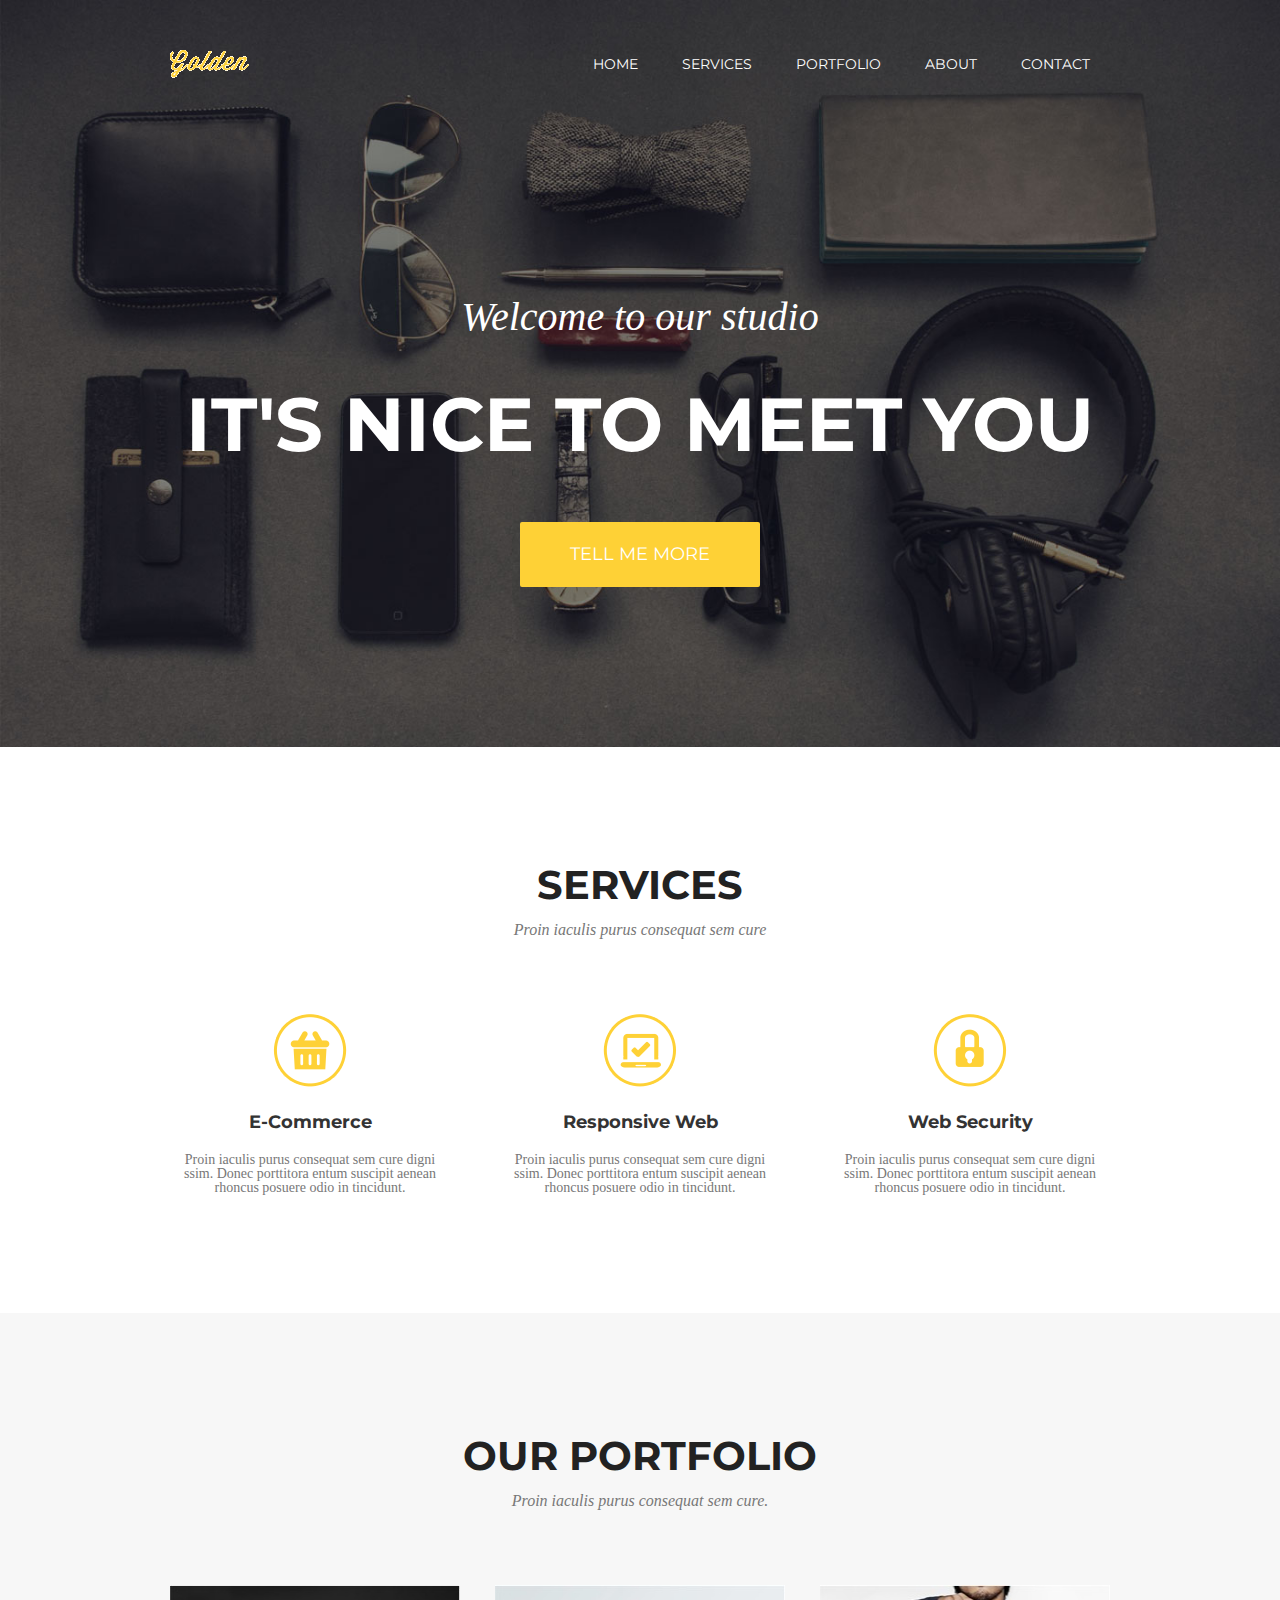
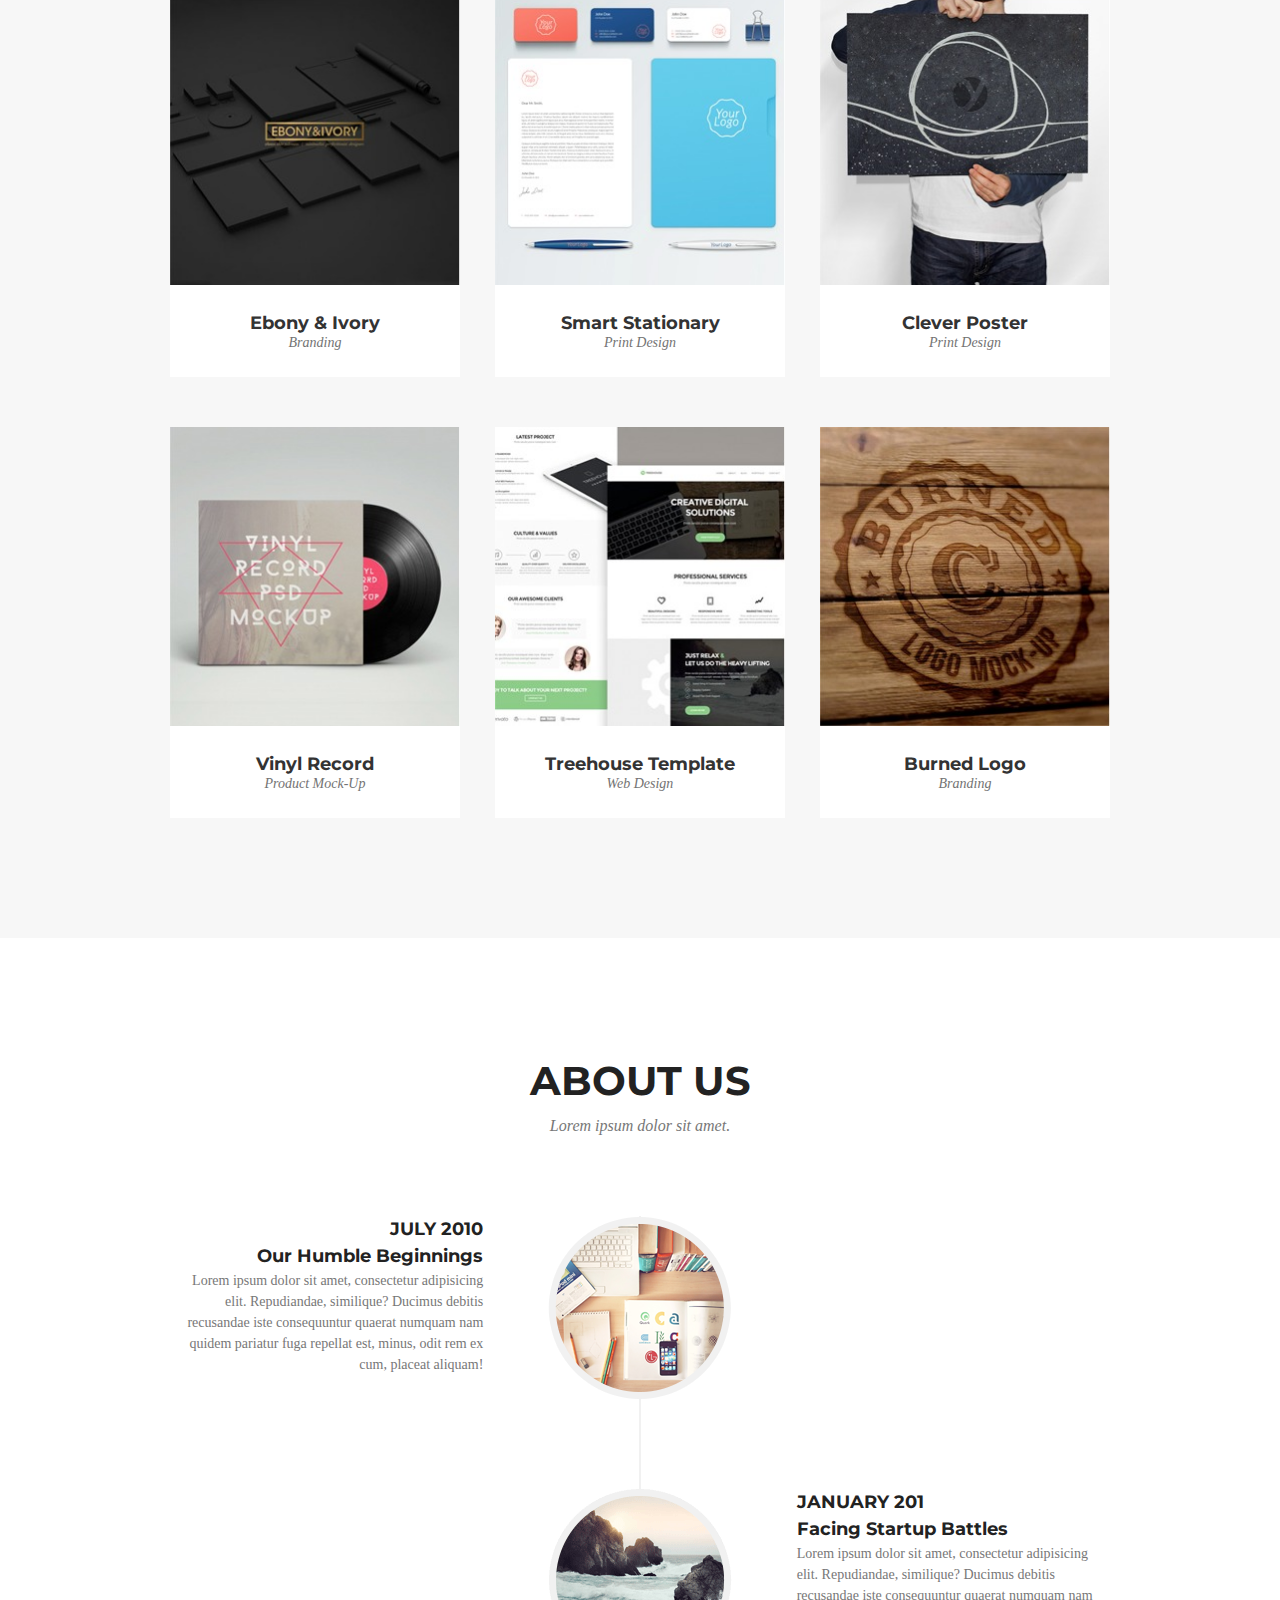
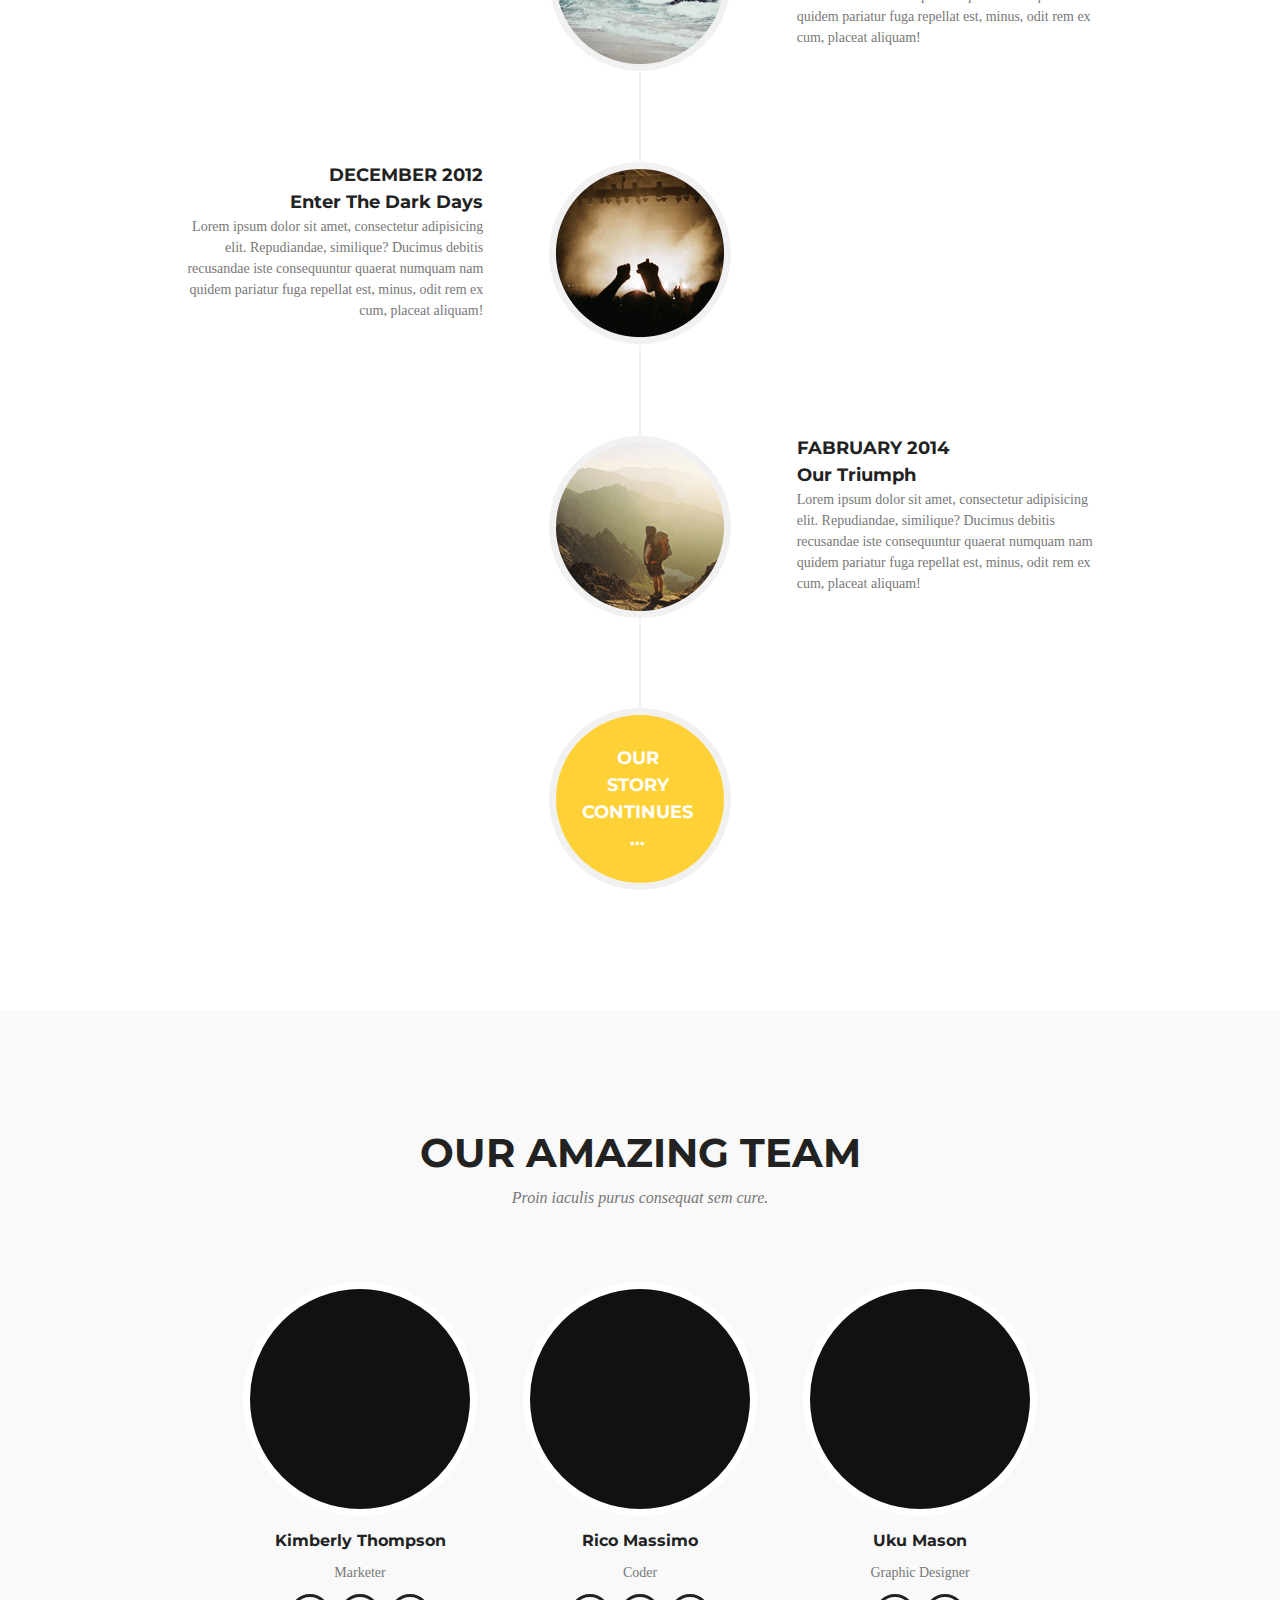
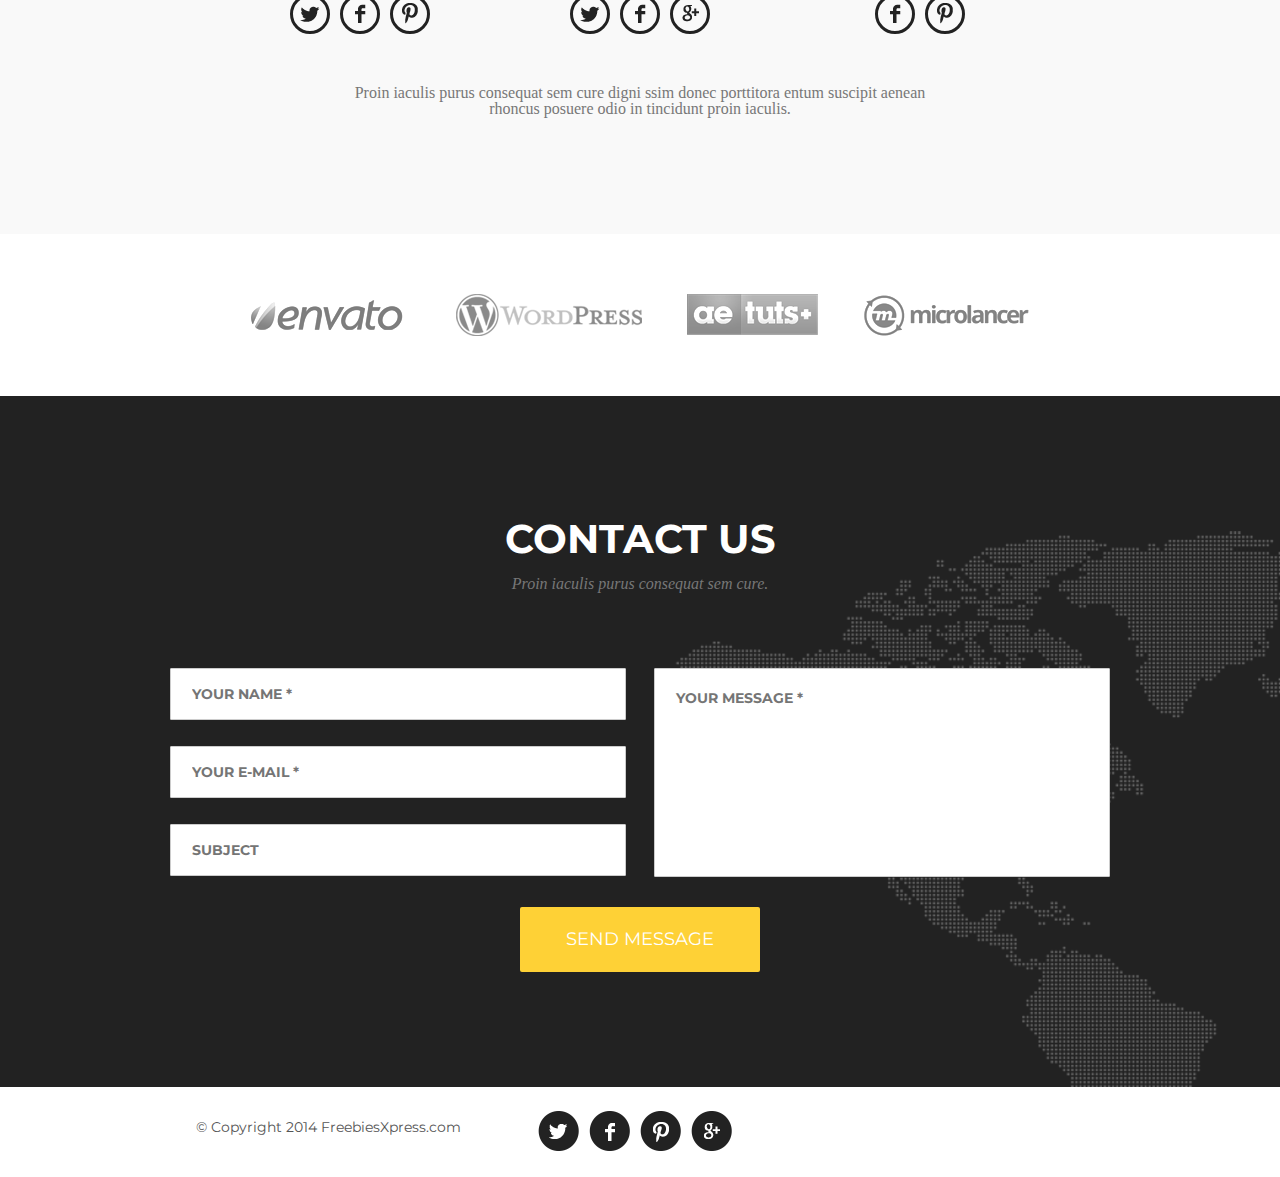
<file: index.html>
<!DOCTYPE html>
<html lang="en">
<head>
    <meta charset="UTF-8">
    <title>Golden</title>
    <link rel="stylesheet" href="css/reset.css">
    <link rel="stylesheet" href="css/style.css">
    <link rel="stylesheet" href="css/base.css">
    <link rel="stylesheet" href="css/adaptive.css">
    <link href='https://fonts.googleapis.com/css?family=Droid+Serif:400,400italic' rel='stylesheet' type='text/css'>
    <link href='https://fonts.googleapis.com/css?family=Montserrat:400,700' rel='stylesheet' type='text/css'>
    <link href='https://fonts.googleapis.com/css?family=Roboto+Slab' rel='stylesheet' type='text/css'>
    <meta name="viewport" content="width=device-width; initial-scale=1.0">
</head>
	<body>
        <section class="header">
            <div class="wrap">
                <div class="header-top clearfix">
                    <div class="logo">
                        <img src="pic/logo.png" alt="">
                    </div>
                    <nav class="menu">
                        <a href="" class="menu-item">Home</a>
                        <a href="" class="menu-item">Services</a>
                        <a href="" class="menu-item">Portfolio</a>
                        <a href="" class="menu-item">About</a>
                        <a href="" class="menu-item">Contact</a>
                    </nav>  
                </div>
                <div class="header-title">
                <span class="title-top">Welcome to our studio</span>
                <h1 class="title-main">It's nice to meet you</h1>
                </div>
                <div class="button">
                    <a href="">Tell me more</a>
                </div>
            </div>
        </section>	
        <section class="services">
            <h2 class="title-all">services</h2>
            <p class="under-title-text">Proin iaculis purus consequat sem cure</p>
                <div class="wrap">
                     <div class="proin">
                            <img src="pic/e-commerce_ic.png" alt="">
                            <h3 class="img-title">E-Commerce</h3>
                            <p class="text">Proin iaculis purus consequat sem cure 
                               digni ssim. Donec porttitora entum suscipit 
                               aenean rhoncus posuere odio in tincidunt.</p>
                        </div>
                        <div class="proin">
                            <img src="pic/web_ic.png" alt="">
                            <h3 class="img-title">Responsive Web</h3>
                            <p class="text" >Proin iaculis purus consequat sem cure 
                               digni ssim. Donec porttitora entum suscipit 
                               aenean rhoncus posuere odio in tincidunt.</p>
                        </div>
                        <div class="proin">
                            <img src="pic/security_ic.png" alt="">
                            <h3 class="img-title">Web Security</h3>
                            <p class="text">Proin iaculis purus consequat sem cure 
                               digni ssim. Donec porttitora entum suscipit 
                               aenean rhoncus posuere odio in tincidunt.</p>
                        </div>
                </div>
               
                     
        </section>
        <section class="portfolio">
            <h2 class="title-all">Our portfolio</h2>
            <p class="under-title-text">Proin iaculis purus consequat sem cure. </p>
            <ul class="wrap">
                <li class="portfolio-foto-item">
                    <img src="pic/portfolio1.jpg">
                    <h3 class="img-title">Ebony & Ivory</h3>
                    <p class="img-title-text">Branding</p>
                </li>
                <li class="portfolio-foto-item">
                    <img src="pic/portfolio2.jpg">
                    <h3 class="img-title">Smart Stationary</h3>
                    <p class="img-title-text">Print Design</p>
                </li>
                <li class="portfolio-foto-item">
                    <img src="pic/portfolio3.jpg">
                    <h3 class="img-title">Clever Poster</h3>
                    <p class="img-title-text">Print Design</p>
                </li>
                <li class="portfolio-foto-item">
                    <img src="pic/portfolio4.jpg">
                    <h3 class="img-title">Vinyl Record</h3>
                    <p class="img-title-text">Product Mock-Up</p>
                </li>
                <li class="portfolio-foto-item">
                    <img src="pic/portfolio5.jpg">
                    <h3 class="img-title">Treehouse Template</h3>
                    <p class="img-title-text">Web Design</p>
                </li>
                <li class="portfolio-foto-item">
                    <img src="pic/portfolio6.jpg">
                    <h3 class="img-title">Burned Logo</h3>
                    <p class="img-title-text">Branding</p>
                </li>
            </ul>
        </section>   
        <section class="aboutus">
            <h2 class="title-all">About us</h2>
                <span class="under-title-text">Lorem ipsum dolor sit amet.</span>

            <div class="wrap">
                
                <ul class="aboutus-list">
                    <li class="row clearfix">
                        <div class="row-text">
                            <h3 class="aboutus_title">July 2010</h3>
                            <h3 class="aboutus_title_small">Our Humble Beginnings</h3>
                            <div class="text">Lorem ipsum dolor sit amet, consectetur adipisicing elit. Repudiandae, similique? Ducimus debitis recusandae iste consequuntur quaerat numquam nam quidem pariatur fuga repellat est, minus, odit rem ex cum, placeat aliquam!</div>
                        </div>
                        <div class="aboutus-img">
                            <div class="img-wrap">
                                <img src="pic/aboutus_01.png" alt="">
                            </div>
                        </div>
                    </li>
                    <li class="row clearfix">
                        
                        <div class="row-text">
                            <h3 class="aboutus_title">January 201</h3>
                            <h3 class="aboutus_title_small">Facing Startup Battles</h3>
                            <div class="text">Lorem ipsum dolor sit amet, consectetur adipisicing elit. Repudiandae, similique? Ducimus debitis recusandae iste consequuntur quaerat numquam nam quidem pariatur fuga repellat est, minus, odit rem ex cum, placeat aliquam!</div>
                        </div>

                        <div class="aboutus-img">
                                <div class="img-wrap">
                                    <img src="pic/aboutus_02.png" alt="">
                                </div>
                        </div>
                    </li>
                    <li class="row clearfix">
                        <div class="row-text">
                            <h3 class="aboutus_title">December 2012</h3>
                            <h3 class="aboutus_title_small">Enter The Dark Days</h3>
                            <div class="text">Lorem ipsum dolor sit amet, consectetur adipisicing elit. Repudiandae, similique? Ducimus debitis recusandae iste consequuntur quaerat numquam nam quidem pariatur fuga repellat est, minus, odit rem ex cum, placeat aliquam!</div>
                        </div>
                        <div class="aboutus-img">
                            <div class="img-wrap">
                                <img src="pic/aboutus_03.png" alt="">
                            </div>
                        </div>
                    </li>
                    <li class="row clearfix">
                        
                        <div class="row-text">
                            <h3 class="aboutus_title">Fabruary 2014</h3>
                            <h3 class="aboutus_title_small">Our Triumph</h3>
                            <div class="text">Lorem ipsum dolor sit amet, consectetur adipisicing elit. Repudiandae, similique? Ducimus debitis recusandae iste consequuntur quaerat numquam nam quidem pariatur fuga repellat est, minus, odit rem ex cum, placeat aliquam!</div>
                        </div>

                        <div class="aboutus-img">
                                <div class="img-wrap">
                                    <img src="pic/aboutus_04.png" alt="">
                                </div>
                        </div>
                    </li>
                    <li class="row">
                        <div class="circle">
                            <span>
                                Our<br>story<br>continues<br>...
                            </span>
                        </div>
                    </li>
                </ul>
            </div>
        </section> 
        <section class="team">
            <div class="wrap">
                <h2 class="title-all">our amazing team</h2>
                <p class="under-title-text">Proin iaculis purus consequat sem cure. </p>
                <div class="team-item">
                    <div class="team-item-block">
                        <p class="circle-team"></p>
                        <p class="team-title">Kimberly Thompson</p>
                        <p class="team-title-text">Marketer</p>
                        <a class="twitter icons" href="#"></a>
                        <a class="facebook icons" href="#"></a>
                        <a class="pinterest icons" href="#"></a>
                    </div>
                    <div class="team-item-block">
                        <p class="circle-team"></p>
                        <p class="team-title">Rico Massimo</p>
                        <p class="team-title-text">Coder</p>
                        <a class="twitter icons" href="#"></a>
                        <a class="facebook icons" href="#"></a>
                        <a class="google icons" href="#"></a>
                    </div>
                    <div class="team-item-block">
                        <p class="circle-team"></p>
                        <p class="team-title">Uku Mason</p>
                        <p class="team-title-text">Graphic Designer</p>
                        <a class="facebook icons" href="#"></a>
                        <a class="pinterest icons" href="#"></a>
                    </div>
                    <p class="team-footer-text">Proin iaculis purus consequat sem cure  digni ssim donec porttitora entum suscipit  
        aenean rhoncus posuere odio in tincidunt proin iaculis.</p>
                </div>
            </div>      
        </section>
        <section class="team-footer">
            <img src="pic/brend1.png" alt="">
            <img src="pic/brend2.png" alt="">
            <img src="pic/brend3.png" alt="">
            <img src="pic/brend4.png" alt="">
        </section>   
        <section class="contact">
            <h2 class="title-all title-all-white">Contact us</h2>
            <p class="under-title-text">Proin iaculis purus consequat sem cure. </p>
            <div class="wrap">
                <div class="left clearfix">
                    <input class="forma-left" placeholder="your Name *"></input>
                    <input class="forma-left" placeholder="your e-mail *"></input>
                    <input class="forma-left" placeholder="subject"></input>
                </div>
                <div class="right clearfix">
                    <textarea placeholder="Your message *" class="forma-right"></textarea>
                </div>
                <div class="clear"></div>
                <div class="button">
                    <a href="#">Send Message</a>
                </div>
            </div>
        </section>
        <section class="footer">
			<div class="wrap center clearfix">
				<div class="col">
					<div class="copyright">© Copyright 2014 FreebiesXpress.com</div>
				</div>
				<div class="col">
					<ul class="icons-footer clearfix">
						<li>
							<img src="pic/twitter_01.png" alt=""> 
						</li>
						<li>
							<img src="pic/facebook_01.png" alt="">
						</li>
						<li>
							<img src="pic/pinterest_01.png" alt="">
						</li>
						<li>
							<img src="pic/google_01.png" alt=""> 
						</li>
					</ul>
				</div>
			</div>
        </section>
	</body>
</html>
</file>
<file: css/style.css>
.header{
	background-image: url("../pic/header.jpg");
	background-repeat: no-repeat;
	display:block;
	background-size: cover;
	background-position: top center;
	padding-bottom: 160px;
}
.wrap{
	max-width: 940px;
	margin:0 auto;
	text-align: center;
	font-size: 0;
}

.header-top{
	padding-top:44px;
}
.logo{
	float:left;
	line-height: 41px;
}
.menu{
	float:right;
}
.menu-item{
	padding:0 20px;
}

.menu-item:hover {
	border-bottom: 1px solid #fff;
} 
.menu .title-top{
	margin-top:270px;
	display:block;
}
.header-title{
	margin-top: 212px;
}
h1.title-main{
	margin:50px 0 60px;
}
.button{
	background-color:#fed136;
	width: 240px;
	height: 65px;
	display: inline-block;
	font-family: Montserrat;
	font-size: 18px;
	font-weight:400;
	color:white;
	text-transform:uppercase;
	line-height: 65px;
	border-radius: 2px;
	transition: background-color .28s;
	/*margin-bottom: 100px;*/
}
.button:hover{
	background-color: #ebb023;
}
.button a{
	display: inline-block;
	width: 100%;
}
.services {
	text-align: center;
	padding-top: 100px;
	padding-bottom: 118px;
}
.proin {
	width: 274px;
	display: inline-block;
	margin-right: 56px;
	vertical-align: top;
}
.proin:nth-last-child(1) {
	margin-right: 0;
}
.center {
	width: 934px;
	margin: 0 auto;
	/*padding: 77px 0px 0px 0px;*/
}
.proin h3 {
	padding: 26px 0px 18px 0px;
}
.portfolio {
	background-color: #f7f7f7;
	text-align: center;
	padding-top: 105px;
	padding-bottom: 70px;
}
.under-title-text {
	padding-bottom: 76px;
}
.portfolio-foto-item {
	width: 290px;
	display: inline-block;
	background-color: white;
	text-align: center;
	margin-bottom: 50px;
	margin-right: 35px;
}
.portfolio-foto-item:nth-child(3n) {
	margin-right: 0px;
}
.portfolio-foto-item img {
	margin-bottom: 29px;
}
.aboutus-list{
	margin-top: 82px;
}
.row{
	padding-bottom: 90px;
}
.row-text{
	width: 33.33%;
	float: left;
}
.aboutus-img{
	width: 33.33%;
	float: left;
	padding:0 40px;
	-webkit-box-sizing: border-box;
	-moz-box-sizing: border-box;
	box-sizing: border-box;
}

.img-wrap{
	margin: 0 auto;
	position: relative;
}

.aboutus {
	padding-bottom: 30px;
	padding-top: 105px;
	text-align: center;
}

.aboutus .wrap{
	position:relative;
}

.aboutus .wrap::after{
	content:"";
	background-color:#f1f1f1;
	left: 50%;
	margin-left: -1px;
	width:2px;
	z-index: -1;
	display: block;
	position: absolute;
	top:0;
	bottom:90px;
}

.aboutus .text{
	text-align: right;
	line-height: 1.5;
}
.aboutus .row:nth-child(2n) .text{
	text-align: left;
}
.aboutus_title{
	font-family: Montserrat;
	font-size: 18px;
	font-weight:700;
	text-transform: uppercase;
	color:#222;
	text-align: right;
	line-height: 1.5;
}
.aboutus_title_small{
	font-family: Montserrat;
	font-size: 18px;
	font-weight:700;
	color:#222;
	text-align: right;
	line-height: 1.5;
}
.aboutus .row:nth-child(2n) .aboutus_title_small{
	text-align: left;
}
.aboutus .row:nth-child(2n) .aboutus_title{
	text-align: left;
}

.aboutus .row:nth-child(2n) > div{
	float:right;
}

.circle{
	background-color: #fed136;
	border-radius:50%;
	border:solid 7px #f1f1f1;
	width: 182px;
	height: 182px;
	-webkit-box-sizing: border-box;
    -moz-box-sizing: border-box;
    box-sizing: border-box;
	margin:0 auto;
	font-size: 18px;
	font-family: Montserrat;
	font-weight:700;
	color:#fff;
	text-transform:uppercase;
	line-height: 1.5;
}
.circle::after{
	content:"";
	display: inline-block;
	vertical-align: middle;
	height: 100%;
}
.circle span{
	display: inline-block;
	vertical-align: middle;
}
.team {
	width: 100%;
	background-color: #f9f9f9;
	text-align: center;
	padding-top: 105px;
}
.container {
	/*width: 940px;*/
	/*margin: 0 auto;*/
}
.under-title-text-team {
	padding-bottom: 76px;
}
.team-item {
	margin: 0 auto;
	font-size: 0px;
}
.team-item-block {
	display: inline-block;
	text-align: center;
	margin: 0 23px;
	width: 234px;
	vertical-align: top;
}
.circle-team {
	width: 234px;
	height: 234px;
	background-color: #111;
	border: 7px solid white;
	border-radius: 50%;
	box-sizing: border-box;
}
.team-footer-text {
	color: #777;
	font-family: RobotoSlab;
	font-size: 16px;
	font-weight: 400;
	width: 64%;
	margin: 0 auto;
	padding-bottom: 117px;
}
.twitter {
	background-image: url("../pic/twitter.png");
}
.twitter:hover {
	background-color: #00aced;
	background-image: url("../pic/twitter2.png");
}
.facebook {
	background-image: url("../pic/facebook.png");
}
.facebook:hover {
	background-color: #3b5998;
	background-image: url("../pic/facebook2.png");
}
.pinterest {
	background-image: url("../pic/pinterest.png");
}
.pinterest:hover {
	background-color: #cb2028;
	background-image: url("../pic/pinterest2.png");
}
.google {
	background-image: url("../pic/google.png");
}
.google:hover {
	background-color: #d95232;
	background-image: url("../pic/google2.png");
}
.icons  {
	width: 40px;
	height: 40px;
	background-color: #f9f9f9;
	border: 3px solid #222;
	display: inline-block;
	border-radius: 50%;
	margin: 14px 5px 51px;
	box-sizing: border-box;
	background-position: center;
	background-repeat: no-repeat;
}
.icons:hover {
	width: 40px;
	height: 40px;
	border: none;
	display: inline-block;
	border-radius: 50%;
	margin: 14px 5px 51px;
}
.team-footer {
	text-align: center;
	padding: 40px 0;
	width: 100%;
	background-color: white;
}
.team-footer img {
	margin: 20px 20px 20px;
}
.contact {
	background-color: #222;
	background-image: url("../pic/map-image.png");
	background-repeat: no-repeat;
	background-position: right bottom -90px;
	text-align: center;
	padding-top: 105px;
	padding-bottom: 115px;
	position: relative;
}
h2.title-all-white  {
	color: white;
}
.forma-left {
	width: 100%;
	height: 52px;
	background-color: white;
	border: 1px solid #ccc;
	border-radius: 1px;
	margin-bottom: 26px;
	color: #bbb;
	font-family: Montserrat;
	font-size: 14px;
	font-weight: 700;
	text-transform: uppercase;
	padding-left: 21px;
	box-sizing: border-box;
}
.forma-left:last-child {
	margin-bottom: 0;
}
.forma-right {
	width: 100%;
	height: 209px;
	background-color: white;
	border: 1px solid #ccc;
	border-radius: 1px;
	color: #bbb;
	font-family: Montserrat;
	font-size: 14px;
	font-weight: 700;
	text-transform: uppercase;
	padding-left: 21px;
	padding-top: 20px; 
	box-sizing: border-box;
}
.left {
	float: left;
	width: 48.5%;
	padding-bottom: 30px;
}
.right {
	float: right;
	width: 48.5%;
	padding-bottom: 30px;
}
.clear {
	clear: both;
}

.map {
	position: absolute;
	bottom: -90px;
	right: 0;
	opacity: 0.3;
}
.footer {
	font-size: 0;
	height: 90px;
}
.footer .center{
	margin:0 auto;
	text-align: center;
	height: 100%;
}
.footer .col{
	float: left;
	width:33.33%;
	height: 100%;
}
.footer .col::after{
	content: '';
	display: inline-block;
	vertical-align: middle;
	height: 100%;
}
.copyright {
	color: #555;
	font-family: Montserrat;
	font-size: 14px;
	font-weight: 400;
	display: inline-block;
}
.icons-footer {
	display: inline-block;
	vertical-align: middle;
}
.icons-footer li{
	float: left;
	margin-right: 10px;
}
</file>
<file: css/base.css>
.clearfix:after {
	content: '';
	clear: both;
	display: table;
	overflow: hidden;
}
.menu {
	color: white;
	font-family: Montserrat;
	font-size: 14px;
	font-weight: 400;
	line-height: 41px;
	text-transform: uppercase;
}
.title-top {
	color: white;
	font-family: DroidSerif;
	font-size: 40px;
	font-style: italic;

}
.title-main {
	color: white;
	font-family: Montserrat;
	font-size: 75px;
	font-weight: 700;
	text-transform: uppercase;

}
.title-all {
	color: #222;
	font-family: Montserrat;
	font-size: 40px;
	font-weight: 700;
	line-height: 75px;
	text-transform: uppercase;
}
.text {
	color: #777;
	font-family: RobotoSlab;
	font-size: 14px;
	font-weight: 400;
}
.under-title-text {
	color: #777;
	font-family: DroidSerif;
	font-size: 16px;
	font-style: italic;
}
.img-title {
	color: #333;
	font-family: Montserrat;
	font-size: 18px;
	font-weight: 700;
	margin-bottom: 4px;
}
.img-title-text {
	color: #737373;
	font-family: DroidSerif;
	font-size: 14px;
	font-style: italic;
	margin-bottom: 27px;
}
.team-title {
	color: #222;
	font-family: Montserrat;
	font-size: 16px;
	font-weight: 700;
	line-height: 50px;
}
.team-title-text {
	color: #777;
	font-family: RobotoSlab;
	font-size: 14px;
	font-weight: 400;
}
</file>
<file: css/adaptive.css>
@media screen and (max-width: 950px) {
	
 .wrap{
 	width: 90%;
 }

 .footer .col{
		float: none;
		width:100%;
		height: 75%;
	}
}
@media screen and (min-width: 769px) and (max-width: 950px) {
	.portfolio-foto-item:nth-child(3n) {
		margin-right: 35px;
	}
	.portfolio-foto-item:nth-child(2n) {
		margin-right: 35px;
		margin-left: 35px;
	}
	.proin:nth-last-child(1) {
	margin-right: 56px;
	margin-left: 56px;
	}
	.proin:nth-last-child(2) {
	margin-right: 0px;
	}
	.proin {
		margin-bottom: 30px;
	}
}
@media screen and (min-width: 480px) and (max-width:768px){
	.portfolio-foto-item:nth-child(3n) {
		margin-right: 35px;
	}
	.portfolio-foto-item {
		margin-left: 35px;
	}
	.proin:nth-last-child(1) {
	margin-right: 56px;
	margin-left: 56px;
	margin-bottom: 0;
	}
	.proin:nth-last-child(2) {
	margin-right: 56px;
	}
	.proin {
		margin-bottom: 30px;
		margin-left: 56px;
	}
	.title-all{
 	font-size: 40px;
 	}

	.header{
		padding-bottom: 60px;
	}

	.header .menu-item{
		padding: 0 10px;
	}

	.header-title{
		margin-top: 80px;
	}
	
	 .header .title-main{
		font-size:45px;
		margin: 30px 0 50px;
	}

	.row-text {
		width:60%;
	}

	.aboutus-img{
		width:40%;
		-webkit-box-sizing: border-box;
		   -moz-box-sizing: border-box;
		        box-sizing: border-box;
	}

	.img-wrap{
		width:100%;
		height: auto;
	}

	.aboutus .wrap:after{
		content:none;
	}
}
@media screen and (max-width: 480px){
	.right {
		float: left;
		width: 100%;
	}
	.left {
		width: 100%;
	}
	.portfolio-foto-item:nth-child(3n) {
		margin-right: 0px;
	}
	.portfolio-foto-item {
		margin-right: 0px;
		margin-left: 0px;
	}
	.portfolio-foto-item {
		width: 70%;
	}
	.portfolio .title-all {
	    font-size: 33px;
	}
	.proin:nth-last-child(1) {
		margin-right: 0;
		margin-left: 0;
		margin-bottom: 0;
	}
	.proin:nth-last-child(2) {
		margin-right: 0;
	}
	.proin {
		margin-bottom: 30px;
		margin-left: 0;
		margin-right: 0;
		width: 80%;
	}
	.header .menu{
		display: block;
		width: 48px;
		height: 48px;
		background-image: url('../pic/burger.png');
		background-repeat: no-repeat;
		cursor: pointer;
	}

	.header .menu a{
		display:none;
	}
}



@media screen and (max-width:240px){

	.title-all{
 	font-size: 24px;
 	}

	.header{
		padding-bottom: 40px;
	}

	.header-title{
		margin-top: 50px;
	}

	.header .title-main{
		font-size:22px;
		margin: 20px 0 30px;
	}

	.header .title-top{
		font-size: 22px;
	}

	.button{
		width: 140px;
		height: 40px;
		font-size: 12px;
		line-height: 40px;
	}

	.aboutus .wrap::after{
		content: none;
	}

	.aboutus-img{
		width:100%;
		padding: 0 10px;
	}

	.row-text {
		width:90%;
		padding: 0 5% 20px;
	}
	.row-text h3
	.row-text div{
		
		text-align: center !important;
	}
}

@media screen and (min-width: 240px) and (max-width:320px){
	.team-item-block {
		margin: 0;
		width: 100%
	}
	.circle-team {
		width: 180px;
		height: 180px;
		margin: 0 auto;
	}
	.title-all{
 	font-size: 24px;
 	}
		
	.header{
		padding-bottom: 40px;
	}

	.header-title{
		margin-top: 50px;
	}

	.header .title-main{
		font-size:22px;
		margin: 20px 0 30px;
	}

	.header .title-top{
		font-size: 22px;
	}

	.button{
		width: 140px;
		height: 40px;
		font-size: 12px;
		line-height: 40px;
	}

	.aboutus .wrap::after{
		content: none;
	}

	.aboutus-img{
		width:100%;
		padding: 0 10px;
	}

	.row-text {
		width:90%;
		padding: 0 5% 20px;
	}

	.row-text h3
	.row-text div{
		
		text-align: center !important;
	}
}

@media screen and (min-width: 320px) and (max-width:480px){
	
	.title-all{
 	font-size: 32px;
 	}

	.header{
		padding-bottom: 40px;
	}

	.header-title{
		margin-top: 55px;
	}

	.header .title-main{
		font-size:26px;
		margin: 30px 0 50px;
	}

	.header .title-top{
		font-size: 24px;
	}

	.button{
		width: 180px;
		height: 50px;
		font-size: 14px;
		line-height: 50px;
	}
	
	.header .menu{
		display: block;
		width: 48px;
		height: 48px;
		background-image: url('../pic/burger.png');
		background-repeat: no-repeat;
		cursor: pointer;
	}

	.header .menu a{
		display:none;
	}

	.row-text {
		width:50%;
	}

	.aboutus-img{
		width:50%;
		padding: 0 10px;
	}

	.aboutus .wrap::after{
		content: none;
	}
}
</file>
